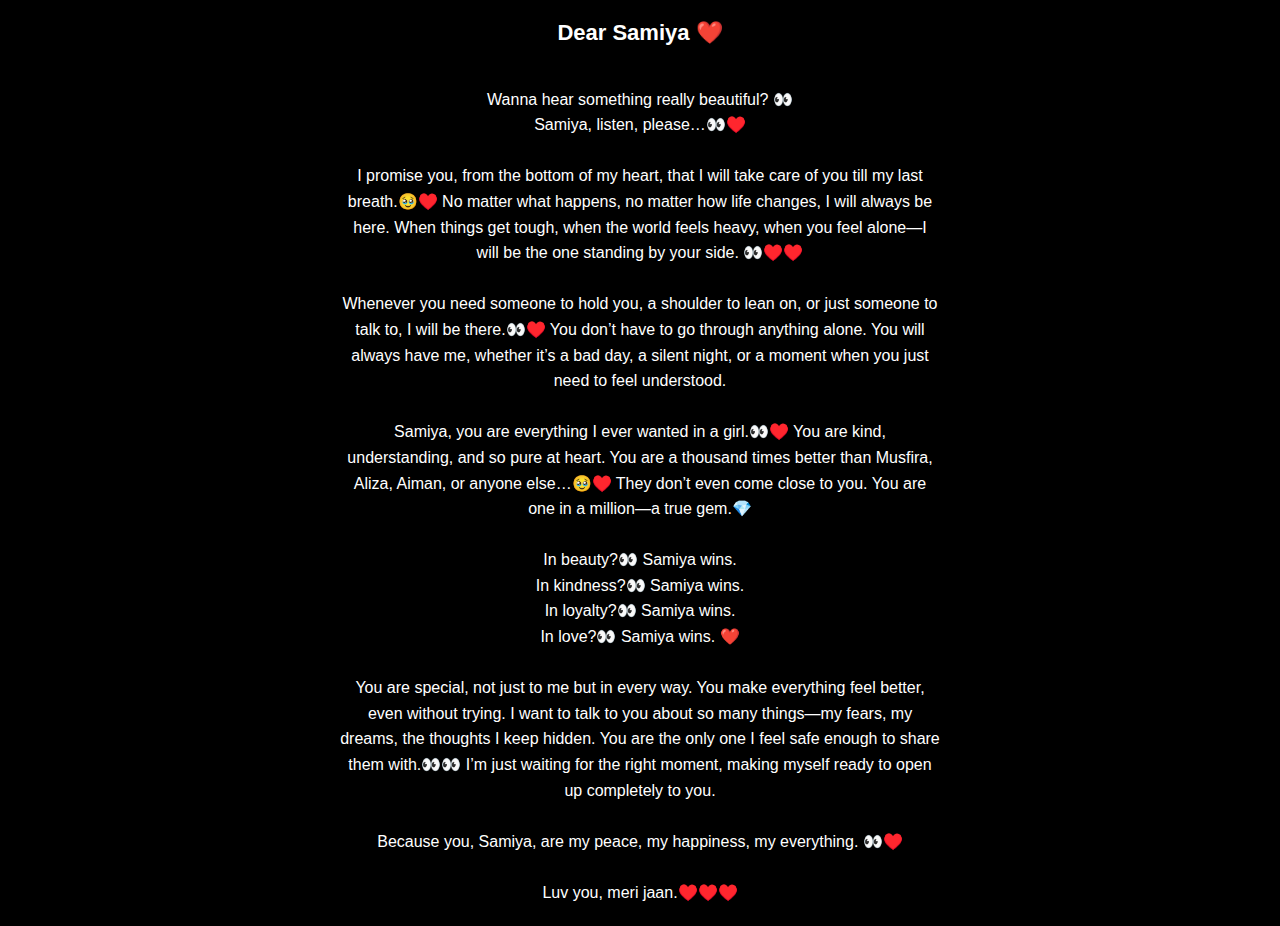
<file: final.html>
<!DOCTYPE html>
<html lang="en">
<head>
    <meta charset="UTF-8">
    <meta name="viewport" content="width=device-width, initial-scale=1.0">
    <title>Dear Samiya ❤️</title>
    <style>
        * {
            margin: 0;
            padding: 0;
            box-sizing: border-box;
        }
        body {
            background: black;
            color: white;
            font-family: Arial, sans-serif;
            text-align: center;
            padding: 20px;
            display: flex;
            justify-content: center;
            align-items: center;
            min-height: 100vh;
        }
        .container {
            max-width: 90%;
            width: 600px;
        }
        .message {
            font-size: 16px;
            line-height: 1.6;
            white-space: pre-line;
        }
        h2 {
            font-size: 22px;
            margin-bottom: 15px;
        }
        @media (max-width: 480px) {
            .message {
                font-size: 14px;
            }
            h2 {
                font-size: 18px;
            }
        }
    </style>
</head>
<body>
    <div class="container">
        <h2>Dear Samiya ❤️</h2>
        <p class="message">
            Wanna hear something really beautiful? 👀
            Samiya, listen, please…👀♥️

            I promise you, from the bottom of my heart, that I will take care of you till my last breath.🥹♥️ No matter what happens, no matter how life changes, I will always be here. When things get tough, when the world feels heavy, when you feel alone—I will be the one standing by your side. 👀♥️♥️

            Whenever you need someone to hold you, a shoulder to lean on, or just someone to talk to, I will be there.👀♥️ You don’t have to go through anything alone. You will always have me, whether it’s a bad day, a silent night, or a moment when you just need to feel understood.

            Samiya, you are everything I ever wanted in a girl.👀♥️ You are kind, understanding, and so pure at heart. You are a thousand times better than Musfira, Aliza, Aiman, or anyone else…🥹♥️ They don’t even come close to you. You are one in a million—a true gem.💎

            In beauty?👀 Samiya wins.
            In kindness?👀 Samiya wins.
            In loyalty?👀 Samiya wins.
            In love?👀 Samiya wins. ❤️

            You are special, not just to me but in every way. You make everything feel better, even without trying. I want to talk to you about so many things—my fears, my dreams, the thoughts I keep hidden. You are the only one I feel safe enough to share them with.👀👀 I’m just waiting for the right moment, making myself ready to open up completely to you.

            Because you, Samiya, are my peace, my happiness, my everything. 👀♥️

            Luv you, meri jaan.♥️♥️♥️
        </p>
    </div>
</body>
</html>
</file>
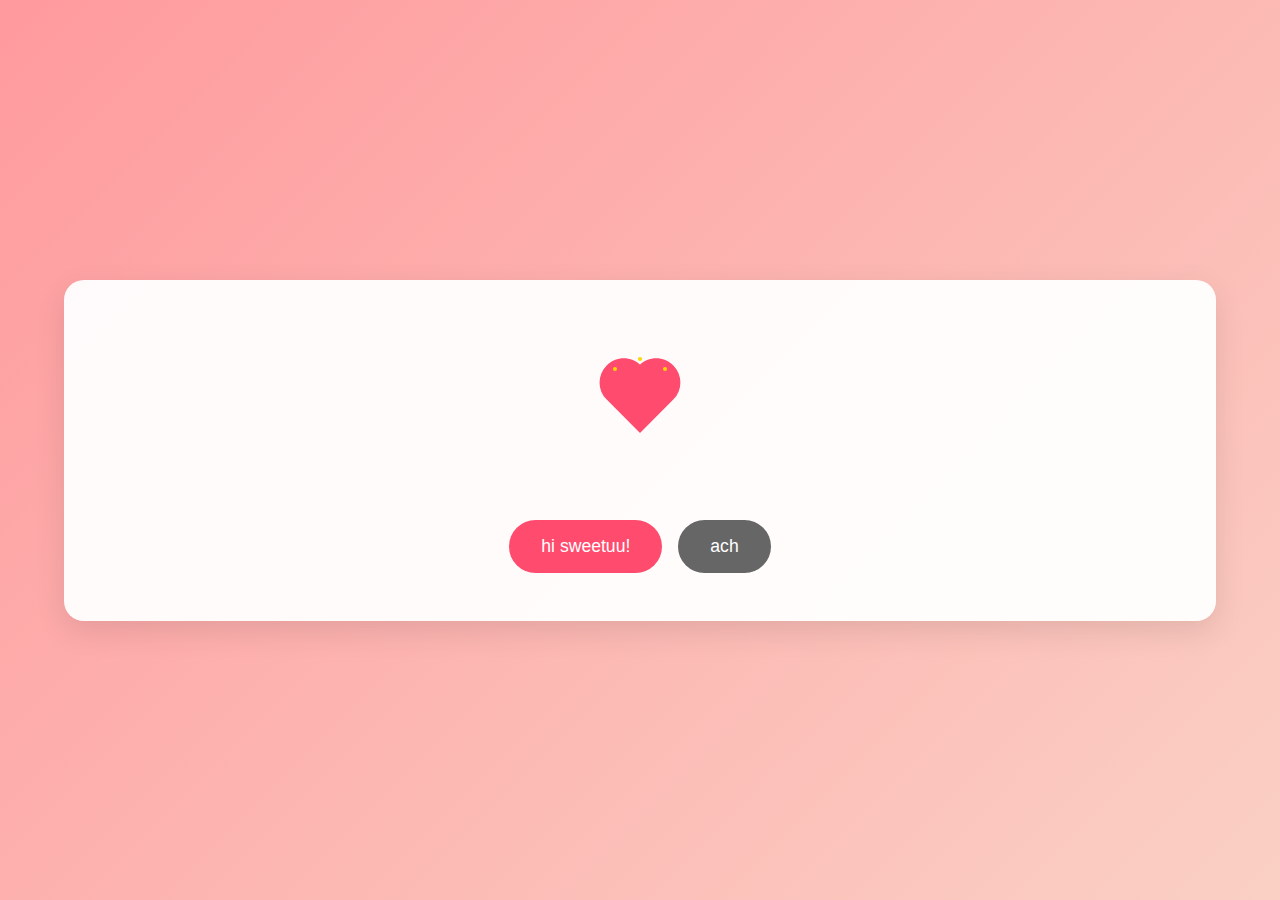
<file: second.html>
<html lang="en">
<head>
    <meta name="author" content="MohamedDine">
    <meta charset="UTF-8">
    <meta name="viewport" content="width=device-width, initial-scale=1.0">
    <title>Valentine's Day Card</title>
    <style>
        * {
    box-sizing: border-box;
    -webkit-box-sizing: border-box;
    -moz-box-sizing: border-box;
    padding: 0;
    margin: 0;
}

body {
    min-height: 100vh;
    display: flex;
    justify-content: center;
    align-items: center;
    background: linear-gradient(135deg, #ff9a9e 0%, #fad0c4 100%);
    font-family: 'Arial', sans-serif;
}

.card {
    background: rgba(255, 255, 255, 0.95);
    border-radius: 20px;
    padding: 2rem;
    box-shadow: 0 10px 30px rgba(0, 0, 0, 0.1);
    text-align: center;
    /*max-width: 450px;*/
    width: 90%;
    position: relative;
    overflow: hidden;
}

.heart-container {
    margin: 2rem 0;
    position: relative;
}

.heart {
    fill: #ff4b6e;
    transform-origin: center;
    animation: pulse 1.5s ease-in-out infinite;
}

.message {
    font-size: 1.5rem;
    color: #333;
    margin: 1rem 0;
    opacity: 0;
    transform: translateY(20px);
    animation: fadeIn 1s ease-out forwards;
}

.btn-container {
    display: flex;
    gap: 1rem;
    justify-content: center;
    margin: 1rem 0;
}

.btn {
    background: #ff4b6e;
    color: white;
    border: none;
    padding: 1rem 2rem;
    border-radius: 50px;
    font-size: 1.1rem;
    cursor: pointer;
    transition: transform 0.3s, background 0.3s;
}

.btn:hover {
    background: #ff3356;
    transform: scale(1.05);
}

.btn.no {
    background: #666;
}

.btn.no:hover {
    background: #555;
}

.floating-hearts {
    position: absolute;
    width: 100%;
    height: 100%;
    pointer-events: none;
}

.question {
    display: none;
}

.question.active {
    display: block;
}

.no-btn-container {
    position: relative;
}

.no-btn-container .btn.no {
    position: relative;
}

@keyframes pulse {
    0% { transform: scale(1); }
    50% { transform: scale(1.1); }
    100% { transform: scale(1); }
}

@keyframes fadeIn {
    to {
        opacity: 1;
        transform: translateY(0);
    }
}

@keyframes float {
    0% { transform: translateY(0) rotate(0deg); }
    100% { transform: translateY(-100vh) rotate(360deg); }
}

@keyframes dodge {
    0% { transform: translateX(0); }
    50% { transform: translateX(100px); }
    100% { transform: translateX(0); }
}

.sparkle {
    fill: #ffd700;
    animation: sparkle 1s ease-in-out infinite;
}

@keyframes sparkle {
    0% { opacity: 0; }
    50% { opacity: 1; }
    100% { opacity: 0; }
}

.broken-heart {
    display: none;
    fill: #666;
}
    </style>
</head>
<body>
    <div class="card">
        <div class="heart-container">
            <svg viewBox="0 0 100 100" width="100" height="100">
                <path class="heart" d="M50 88.9L16.7 55.6C7.2 46.1 7.2 30.9 16.7 21.4s24.7-9.5 34.2 0L50 20.5l-0.9 0.9c9.5-9.5 24.7-9.5 34.2 0s9.5 24.7 0 34.2L50 88.9z"/>
                <path class="broken-heart" d="M50 88.9L16.7 55.6C7.2 46.1 7.2 30.9 16.7 21.4s24.7-9.5 34.2 0L50 20.5l-0.9 0.9c9.5-9.5 24.7-9.5 34.2 0s9.5 24.7 0 34.2L50 88.9z"/>
                <circle class="sparkle" cx="25" cy="25" r="2"/>
                <circle class="sparkle" cx="75" cy="25" r="2"/>
                <circle class="sparkle" cx="50" cy="15" r="2"/>
            </svg>
        </div>

        <div class="question active" id="q1">
            <h1 class="message">Hello Sweetheart... 💝</h1>
            <div class="btn-container">
                <button class="btn" onclick="nextQuestion(true, 1)">hi sweetuu!</button>
                <div class="no-btn-container">
                    <button class="btn no" onclick="handleNo()" >ach</button>
                </div>
            </div>
        </div>

        <div class="question" id="q2">
            <h1 class="message">Kia ap mujhse pyar karti hain? 🥺🌹</h1>
            <div class="btn-container">
                <button class="btn" onclick="nextQuestion(true, 2)">Yes 👀!</button>
                <div class="no-btn-container">
                    <button class="btn no" onclick="handleNo()" >No way</button>
                </div>
            </div>
        </div>

        <div class="question" id="q3">
            <h1 class="message">Kia mein apke gale lagskta hu? 🤗</h1>
            <div class="btn-container">
                <button class="btn" onclick="nextQuestion(true, 3)">Jee Jee zaroor!</button>
                <div class="no-btn-container">
                    <button class="btn no" onclick="handleNo()" >Nh</button>
                </div>
            </div>
        </div>
        <div class="question" id="q4">
            <h1 class="message">Kia mein apke kandhe par sar rakh sakta hu? 👀🤭</h1>
            <div class="btn-container">
                <button class="btn" onclick="nextQuestion(true, 4)">Ajaen rakhlen aur pyar bhi karungi apko🤭❤❤ </button>
                <div class="no-btn-container">
                    <button class="btn no" onclick="handleNo()" >nhi mein nhi rakhne dungi👊🙄</button>
                </div>
            </div>
        </div>
        <div class="question" id="q5">
            <h1 class="message">Kia mein apke sath kahi bahar ghumne jaskta hu? 👀</h1>
            <div class="btn-container">
                <button class="btn" onclick="nextQuestion(true, 5)">Ary chalen chalen mein to khud wait karahi thi is moment ka❤ </button>
                <div class="no-btn-container">
                    <button class="btn no" onclick="handleNo()" >nhi mein akele hi rehlungi🙃</button>
                </div>
            </div>
        </div>
        <div class="question" id="q6">
            <h1 class="message">Aap mujhe chor kar to nhi jaengi naa 🥺👀</h1>
            <div class="btn-container">
                <button class="btn" onclick="nextQuestion(true, 6)">Nhi kabhi nhi mein apki thi , apki hu, aur apki rahungi👀❤ </button>
                <div class="no-btn-container">
                    <button class="btn no" onclick="handleNo()" >mujhe nhi pta shayad chordu🙄</button>
                </div>
            </div>
        </div>

        <div class="question" id="final">
            <h1 class="message">Samiya ap buhat achi hain😊❤! I luv youuuuu❤️</h1>
            <a href="./final.html">open something👀👀</a>
        </div>
        <div class="question" id="rejected">
            <h1 class="message"><span style="font-size: 100px;">🥺</span></h1>
            <h1 class="message"> please?</h1>
            <h4 class="">Mujhe pta tha mein buhat bura hu naa🙃👀 hain naa koi mujhse pyar nhi karta ap bhi nh karti😭 mein itna bura q hu yar😑 sorry mein apko disturb kraha tha👀😢 thk hai ek din mein marjoanga naa phir yaad karenge ap👀😐 </h4>

            <div class="btn-container">
                <button class="btn" onclick="resetQuestions()">Manjaen naa please👀🥺</button>
            </div>
        </div>
        <div class="floating-hearts"></div>
    </div>
    <script src="./script.js"></script>
    <script>
   function nextQuestion(accepted, questionNumber) {
    if (accepted) {
        document.querySelector(`#q${questionNumber}`).classList.remove("active");
        const nextQuestion = document.querySelector(`#q${questionNumber + 1}`);
        if (nextQuestion) {
            nextQuestion.classList.add("active");
        } else {
            document.querySelector("#final").classList.add("active");
        }
    }
}

function handleNo() {
    document.querySelectorAll(".question").forEach(q => q.classList.remove("active"));
    document.querySelector("#rejected").classList.add("active");
}

function resetQuestions() {
    document.querySelectorAll(".question").forEach(q => q.classList.remove("active"));
    document.querySelector("#q1").classList.add("active");
}

    </script>
</body>
</html>
</file>
